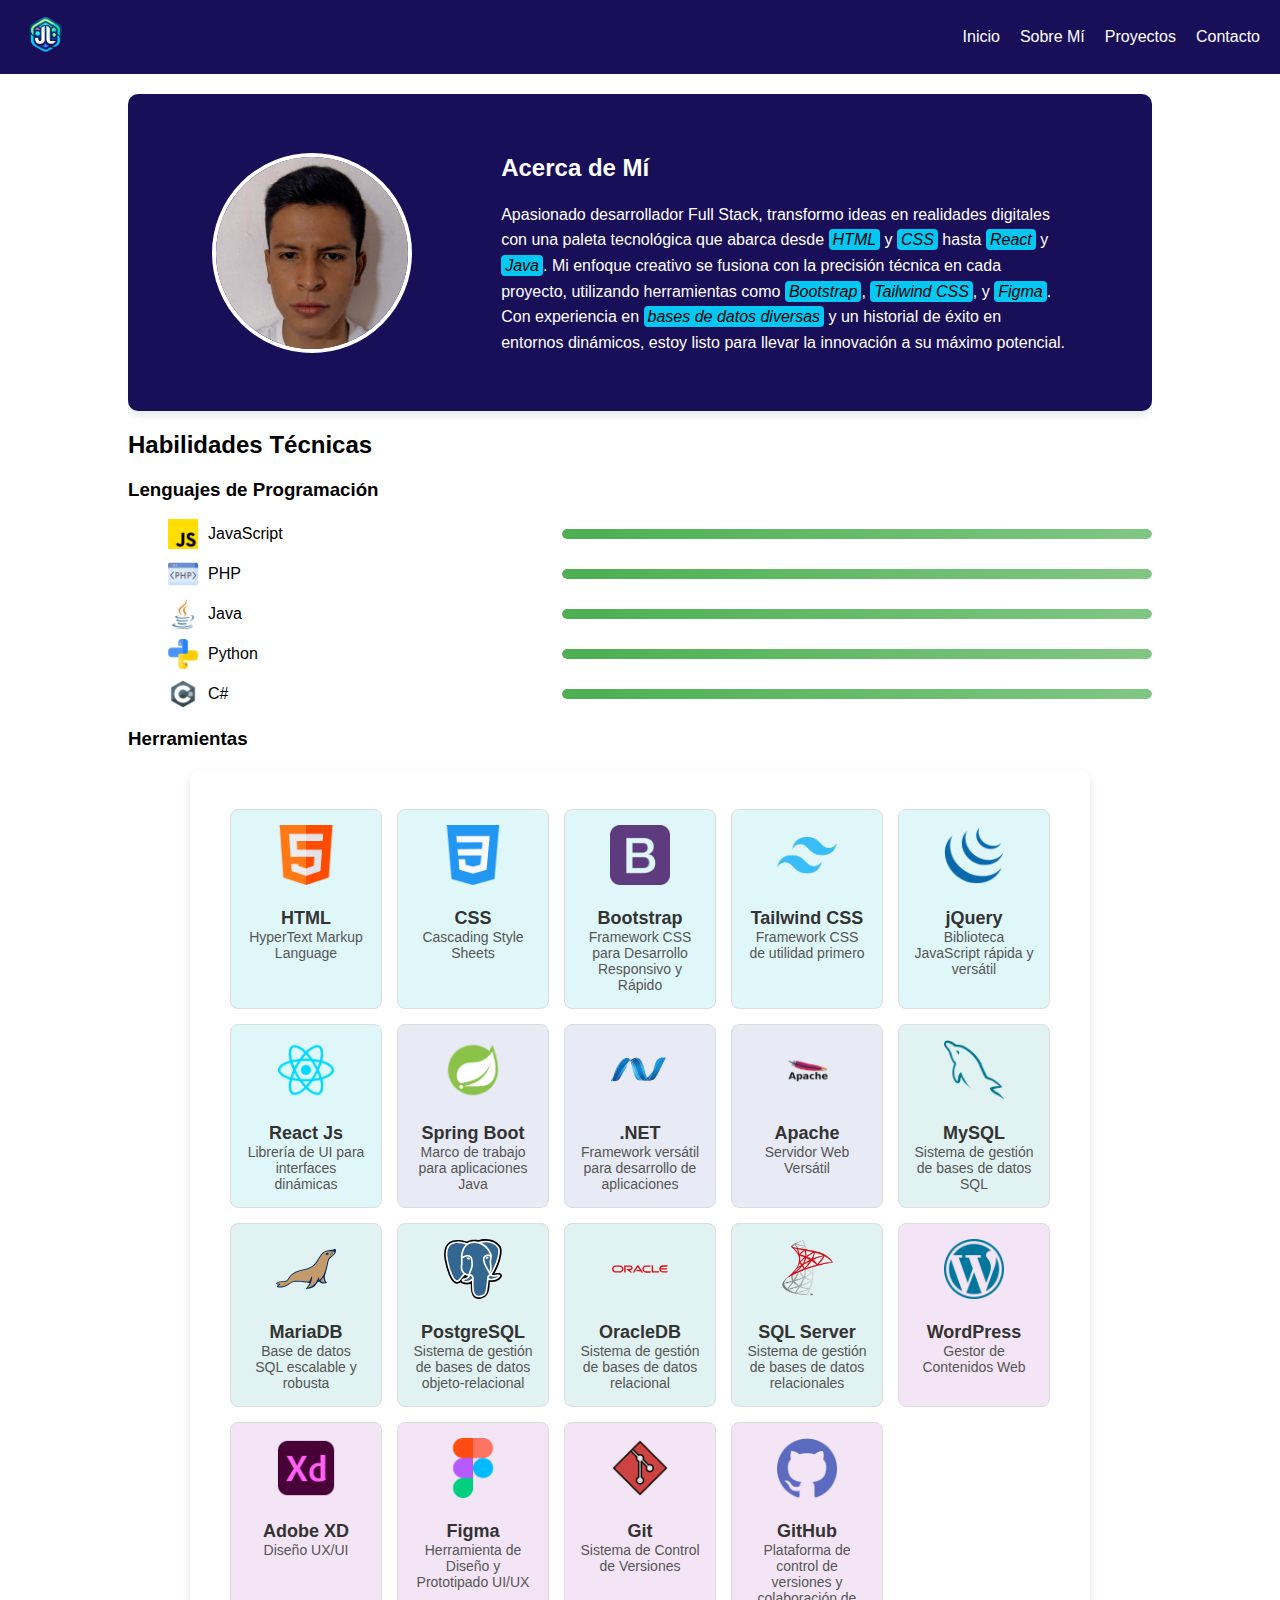
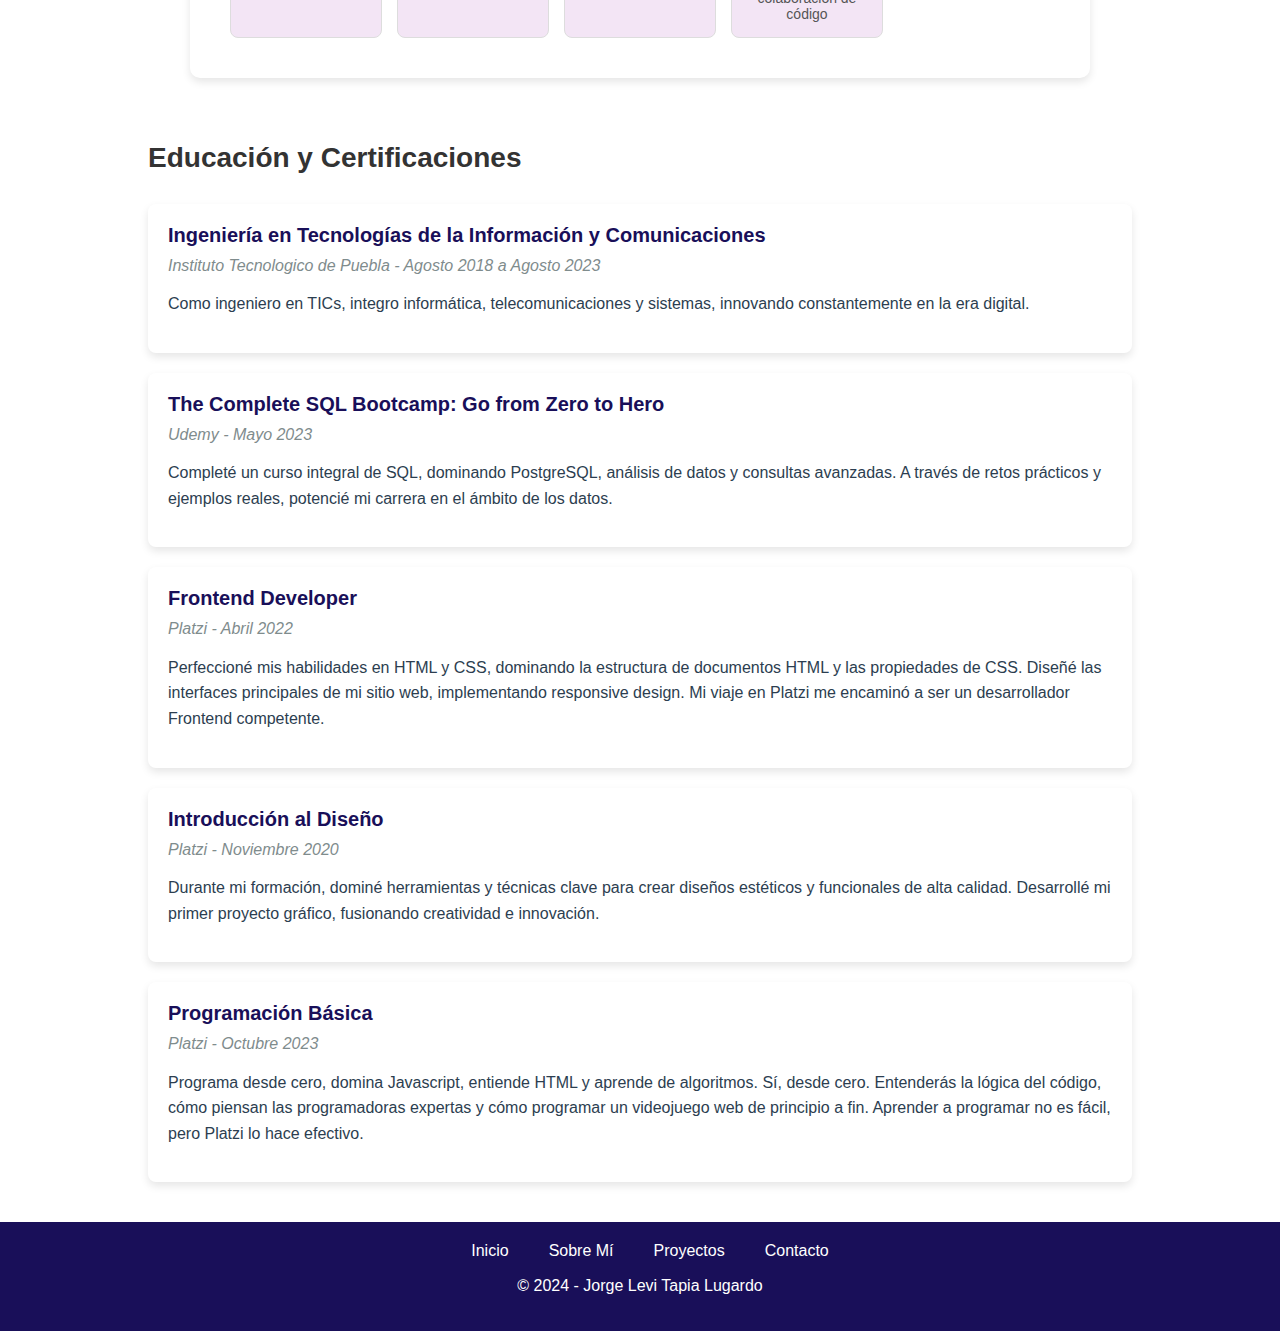
<file: aboutme.html>
<!DOCTYPE html>
<html lang="es">
  <head>
    <meta charset="UTF-8" />
    <meta name="viewport" content="width=device-width, initial-scale=1.0" />
    <title>Sobre Mí - Jorge Levi</title>
    <link rel="icon" href="./images/logo.ico" type="image/x-icon" />
    <link rel="stylesheet" href="./css/normalize.css" />
    <link rel="stylesheet" href="./css/generales.css" />
    <link rel="stylesheet" href="./css/aboutme.css" />
  </head>
  <body>
    <!-- Cabecera -->
    <header>
      <!-- Sección del Logo -->
      <div class="logo">
        <img
          src="./images/logo.png"
          alt="Logo de Jorge Levi - Desarrollador Web"
        />
      </div>

      <!-- Menú de Navegación -->
      <nav>
        <ul>
          <li><a href="./index.html">Inicio</a></li>
          <li><a href="./aboutme.html">Sobre Mí</a></li>
          <li><a href="./projects.html">Proyectos</a></li>
          <li><a href="./contact.html">Contacto</a></li>
        </ul>
      </nav>

      <!-- Botón para menú desplegable en móviles -->
      <button id="menu-toggle">Menú</button>
    </header>

    <div class="container">
      <section class="main-info flex-container">
        <img
          src="./images/foto-perfil.jpeg"
          alt="Foto de Jorge Levi"
          class="profile-pic"
        />
        <div class="text-content">
          <h2>Acerca de Mí</h2>
          <p>
            <span class="highlight">Apasionado desarrollador Full Stack</span>,
            transformo ideas en realidades digitales con una paleta tecnológica
            que abarca desde <span class="tech">HTML</span> y
            <span class="tech">CSS</span> hasta
            <span class="tech">React</span> y <span class="tech">Java</span>. Mi
            <span class="focus">enfoque creativo</span> se fusiona con la
            precisión técnica en cada proyecto, utilizando herramientas como
            <span class="tools">Bootstrap</span>,
            <span class="tools">Tailwind CSS</span>, y
            <span class="tools">Figma</span>. Con experiencia en
            <span class="database">bases de datos diversas</span> y un historial
            de éxito en entornos dinámicos, estoy listo para llevar la
            innovación a su máximo potencial.
          </p>
        </div>
      </section>

      <section class="skills">
        <h2>Habilidades Técnicas</h2>
        <div class="skill-category">
          <h3>Lenguajes de Programación</h3>
          <ul>
            <li class="skill">
              <img
                src="./images/jsicon.png"
                alt="JavaScript"
                class="skill-icon"
              />
              <span>JavaScript</span>
              <div class="skill-level">
                <div class="skill-bar skill-bar-90"></div>
              </div>
              <span class="tooltip"
                >Experiencia en desarrollo web con JavaScript</span
              >
            </li>
            <li class="skill">
              <img src="./images/phpicon.png" alt="PHP" class="skill-icon" />
              <span>PHP</span>
              <div class="skill-level">
                <div class="skill-bar skill-bar-90"></div>
              </div>
              <span class="tooltip">Experiencia en desarrollo web con PHP</span>
            </li>
            <li class="skill">
              <img src="./images/javaicon.png" alt="Java" class="skill-icon" />
              <span>Java</span>
              <div class="skill-level">
                <div class="skill-bar skill-bar-80"></div>
              </div>
              <span class="tooltip"
                >Experiencia en desarrollo web con Java</span
              >
            </li>
            <li class="skill">
              <img
                src="./images/pythonicon.png"
                alt="Python"
                class="skill-icon"
              />
              <span>Python</span>
              <div class="skill-level">
                <div class="skill-bar skill-bar-60"></div>
              </div>
              <span class="tooltip"
                >Experiencia en desarrollo web con Python</span
              >
            </li>
            <li class="skill">
              <img src="./images/csharpicon.png" alt="C#" class="skill-icon" />
              <span>C#</span>
              <div class="skill-level">
                <div class="skill-bar skill-bar-60"></div>
              </div>
              <span class="tooltip">Experiencia en desarrollo web con C#</span>
            </li>
            <!-- Repetir para más habilidades -->
          </ul>
        </div>
        <!-- Repetir para más categorías -->

        <h3>Herramientas</h3>
        <section class="skills-table">
          <div class="grid">
            <!-- HTML -->
            <div class="cell frontend">
              <img
                src="./images/htmlicon.png"
                alt="HTML Logo"
                class="skill-logo"
              />
              <!-- <a href="https://www.flaticon.com/free-icons/html" title="html icons">Html icons created by Freepik - Flaticon</a> -->
              <div class="title">HTML</div>
              <div class="description">HyperText Markup Language</div>
            </div>
            <!-- CSS -->
            <div class="cell frontend">
              <img
                src="./images/CSSICON.png"
                alt="CSS Logo"
                class="skill-logo"
              />
              <div class="title">CSS</div>
              <div class="description">Cascading Style Sheets</div>
            </div>
            <!-- Bootstrap -->
            <div class="cell frontend">
              <!-- <a href="https://www.flaticon.com/free-icons/bootstrap" title="bootstrap icons">Bootstrap icons created by Freepik - Flaticon</a> -->
              <img
                src="./images/bootstrapicon.png"
                alt="Bootstrap Logo"
                class="skill-logo"
              />
              <div class="title">Bootstrap</div>
              <div class="description">
                Framework CSS para Desarrollo Responsivo y Rápido
              </div>
            </div>
            <!-- Tailwind CSS -->
            <div class="cell frontend">
              <!-- <a href="https://www.flaticon.com/free-icons/bootstrap" title="bootstrap icons">Bootstrap icons created by Freepik - Flaticon</a> -->
              <img
                src="./images/tailwindlogo.png"
                alt="Tailwind CSS Logo"
                class="skill-logo"
              />
              <div class="title">Tailwind CSS</div>
              <div class="description">Framework CSS de utilidad primero</div>
            </div>
            <!-- jQuery -->
            <div class="cell frontend">
              <!-- <a href="https://iconscout.com/icons/jquery" class="text-underline font-size-sm" target="_blank">Jquery</a> by <a href="https://iconscout.com/contributors/icon-mafia" class="text-underline font-size-sm">Icon Mafia</a> on <a href="https://iconscout.com" class="text-underline font-size-sm">IconScout</a> -->
              <img
                src="./images/jqueryicon.png"
                alt="jQuery Logo"
                class="skill-logo"
              />
              <div class="title">jQuery</div>
              <div class="description">
                Biblioteca JavaScript rápida y versátil
              </div>
            </div>
            <!-- React -->
            <div class="cell frontend">
              <img
                src="./images/reactlogo.png"
                alt="React Logo"
                class="skill-logo"
              />
              <div class="title">React Js</div>
              <div class="description">
                Librería de UI para interfaces dinámicas
              </div>
            </div>
            <!-- Spring Boot -->
            <div class="cell backend">
              <img
                src="./images/springbootlogo.png"
                alt="Spring Boot Logo"
                class="skill-logo"
              />
              <div class="title">Spring Boot</div>
              <div class="description">
                Marco de trabajo para aplicaciones Java
              </div>
            </div>
            <!-- .NET -->
            <div class="cell backend">
              <img
                src="./images/dotnet-icon.svg"
                alt=".NET Logo"
                class="skill-logo"
              />
              <div class="title">.NET</div>
              <div class="description">
                Framework versátil para desarrollo de aplicaciones
              </div>
            </div>
            <!-- Apache -->
            <div class="cell backend">
              <img
                src="./images/Apache_logo_PNG7.png"
                alt="Apache Logo"
                class="skill-logo"
              />
              <div class="title">Apache</div>
              <div class="description">Servidor Web Versátil</div>
            </div>
            <!-- MySQL -->
            <div class="cell bases-datos">
              <!-- <a href="https://www.flaticon.com/free-icons/mysql" title="mysql icons">Mysql icons created by Freepik - Flaticon</a> -->
              <img
                src="./images/mysqlicon.png"
                alt="MySQL"
                class="skill-logo"
              />
              <div class="title">MySQL</div>
              <div class="description">
                Sistema de gestión de bases de datos SQL
              </div>
            </div>
            <!-- MariaDB -->
            <div class="cell bases-datos">
              <img
                src="./images/mariadb.svg"
                alt="MariaDB"
                class="skill-logo"
              />
              <div class="title">MariaDB</div>
              <div class="description">
                Base de datos SQL escalable y robusta
              </div>
            </div>
            <!-- PostgreSQL -->
            <div class="cell bases-datos">
              <!-- <a href="https://iconscout.com/icons/postgresql" class="text-underline font-size-sm" target="_blank">Postgresql</a> by <a href="https://iconscout.com/contributors/icon-mafia" class="text-underline font-size-sm">Icon Mafia</a> on <a href="https://iconscout.com" class="text-underline font-size-sm">IconScout</a> -->
              <img
                src="./images/postgresql.svg"
                alt="PostgrSQL"
                class="skill-logo"
              />
              <div class="title">PostgreSQL</div>
              <div class="description">
                Sistema de gestión de bases de datos objeto-relacional
              </div>
            </div>
            <!-- OracleDB -->
            <div class="cell bases-datos">
              <img
                src="./images/oracle_logo_icon_168919.svg"
                alt="OracleDB"
                class="skill-logo"
              />
              <div class="title">OracleDB</div>
              <div class="description">
                Sistema de gestión de bases de datos relacional
              </div>
            </div>
            <!-- SQL Server -->
            <div class="cell bases-datos">
              <img
                src="./images/sql-server-icon-png-11377.png"
                alt="SQL Server"
                class="skill-logo"
              />
              <div class="title">SQL Server</div>
              <div class="description">
                Sistema de gestión de bases de datos relacionales
              </div>
            </div>
            <!-- WordPress -->
            <div class="cell otras-herramientas">
              <!-- <a href="https://www.flaticon.com/free-icons/wordpress" title="wordpress icons">Wordpress icons created by Freepik - Flaticon</a> -->
              <img
                src="./images/wordpress.png"
                alt="WordPress"
                class="skill-logo"
              />
              <div class="title">WordPress</div>
              <div class="description">Gestor de Contenidos Web</div>
            </div>
            <!-- Adobe XD -->
            <div class="cell otras-herramientas">
              <!-- <a href="https://www.flaticon.com/free-icons/xd" title="xd icons">Xd icons created by Maniprasanth - Flaticon</a> -->
              <img src="./images/xd.png" alt="Adobe XD" class="skill-logo" />
              <div class="title">Adobe XD</div>
              <div class="description">Diseño UX/UI</div>
            </div>
            <!-- Figma -->
            <div class="cell otras-herramientas">
              <!-- <a href="https://www.flaticon.com/free-icons/figma" title="figma icons">Figma icons created by Freepik - Flaticon</a> -->
              <img src="./images/figma.png" alt="Figma" class="skill-logo" />
              <div class="title">Figma</div>
              <div class="description">
                Herramienta de Diseño y Prototipado UI/UX
              </div>
            </div>
            <!-- Git -->
            <div class="cell otras-herramientas">
              <!-- <a href="https://www.flaticon.com/free-icons/commit-git" title="commit git icons">Commit git icons created by Afian Rochmah Afif - Flaticon</a> -->
              <img src="./images/git.png" alt="Git" class="skill-logo" />
              <div class="title">Git</div>
              <div class="description">Sistema de Control de Versiones</div>
            </div>
            <!-- GitHub -->
            <div class="cell otras-herramientas">
              <!-- <a href="https://www.flaticon.com/free-icons/github" title="github icons">Github icons created by Pixel perfect - Flaticon</a> -->
              <img src="./images/github.png" alt="GitHub" class="skill-logo" />
              <div class="title">GitHub</div>
              <div class="description">
                Plataforma de control de versiones y colaboración de código
              </div>
            </div>
            <!-- Más celdas siguiendo el mismo patrón -->
          </div>
        </section>
      </section>

      <section class="education">
        <h2>Educación y Certificaciones</h2>
        <ul class="education-list">
          <li class="education-item">
            <div class="education-content">
              <h3>
                Ingeniería en Tecnologías de la Información y Comunicaciones
              </h3>
              <span class="education-date"
                >Instituto Tecnologico de Puebla - Agosto 2018 a Agosto
                2023</span
              >
              <p class="education-description">
                Como ingeniero en TICs, integro informática, telecomunicaciones
                y sistemas, innovando constantemente en la era digital.
              </p>
            </div>
          </li>
          <li class="education-item">
            <div class="education-content">
              <h3>The Complete SQL Bootcamp: Go from Zero to Hero</h3>
              <span class="education-date">Udemy - Mayo 2023</span>
              <p class="education-description">
                Completé un curso integral de SQL, dominando PostgreSQL,
                análisis de datos y consultas avanzadas. A través de retos
                prácticos y ejemplos reales, potencié mi carrera en el ámbito de
                los datos.
              </p>
            </div>
          </li>
          <li class="education-item">
            <div class="education-content">
              <h3>Frontend Developer</h3>
              <span class="education-date">Platzi - Abril 2022</span>
              <p class="education-description">
                Perfeccioné mis habilidades en HTML y CSS, dominando la
                estructura de documentos HTML y las propiedades de CSS. Diseñé
                las interfaces principales de mi sitio web, implementando
                responsive design. Mi viaje en Platzi me encaminó a ser un
                desarrollador Frontend competente.
              </p>
            </div>
          </li>
          <li class="education-item">
            <div class="education-content">
              <h3>Introducción al Diseño</h3>
              <span class="education-date">Platzi - Noviembre 2020</span>
              <p class="education-description">
                Durante mi formación, dominé herramientas y técnicas clave para
                crear diseños estéticos y funcionales de alta calidad.
                Desarrollé mi primer proyecto gráfico, fusionando creatividad e
                innovación.
              </p>
            </div>
          </li>
          <li class="education-item">
            <div class="education-content">
              <h3>Programación Básica</h3>
              <span class="education-date">Platzi - Octubre 2023</span>
              <p class="education-description">
                Programa desde cero, domina Javascript, entiende HTML y aprende
                de algoritmos. Sí, desde cero. Entenderás la lógica del código,
                cómo piensan las programadoras expertas y cómo programar un
                videojuego web de principio a fin. Aprender a programar no es
                fácil, pero Platzi lo hace efectivo.
              </p>
            </div>
          </li>
          <!-- Repite para cada certificación o título -->
        </ul>
      </section>
    </div>

    <!-- Pie de página -->
    <footer>
      <nav>
        <!-- Menú de navegación secundario (puedes poner enlaces diferentes aquí) -->
        <ul>
          <li><a href="./index.html">Inicio</a></li>
          <li><a href="./aboutme.html">Sobre Mí</a></li>
          <li><a href="./projects.html">Proyectos</a></li>
          <li><a href="./contact.html">Contacto</a></li>
          <!-- Puedes agregar más elementos a la lista si lo necesitas -->
        </ul>
      </nav>
      <p>&copy; 2024 - Jorge Levi Tapia Lugardo</p>
    </footer>
    <script src="./js/header.js"></script>
  </body>
</html>
</file>
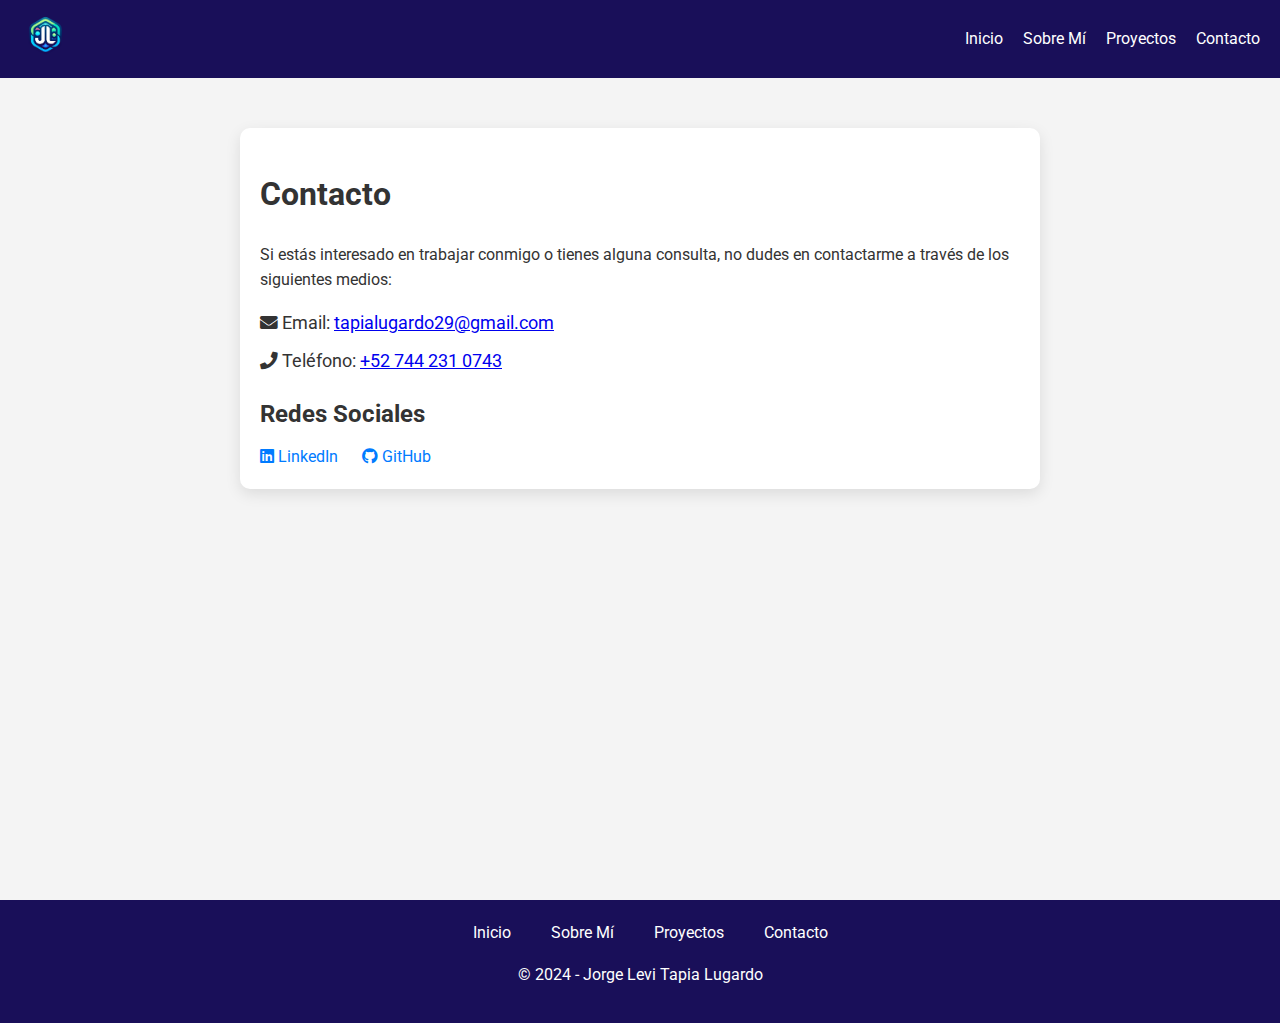
<file: contact.html>
<!DOCTYPE html>
<html lang="es">
  <head>
    <meta charset="UTF-8" />
    <meta name="viewport" content="width=device-width, initial-scale=1.0" />
    <title>Contacto</title>
    <link rel="stylesheet" href="./css/normalize.css" />
    <link rel="stylesheet" href="./css/generales.css" />
    <link rel="stylesheet" href="./css/contact.css" />
    <link
      href="https://fonts.googleapis.com/css2?family=Roboto:wght@400;700&display=swap"
      rel="stylesheet"
    />
    <link
      rel="stylesheet"
      href="https://cdnjs.cloudflare.com/ajax/libs/font-awesome/5.15.1/css/all.min.css"
    />
  </head>
  <body>
    <div class="content-wrapper">
      <!-- Cabecera -->
      <header>
        <!-- Sección del Logo -->
        <div class="logo">
          <img
            src="./images/logo.png"
            alt="Logo de Jorge Levi - Desarrollador Web"
          />
        </div>

        <!-- Menú de Navegación -->
        <nav>
          <ul>
            <li><a href="./index.html">Inicio</a></li>
            <li><a href="./aboutme.html">Sobre Mí</a></li>
            <li><a href="./projects.html">Proyectos</a></li>
            <li><a href="./contact.html">Contacto</a></li>
          </ul>
        </nav>

        <!-- Botón para menú desplegable en móviles -->
        <button id="menu-toggle">Menú</button>
      </header>
      <section class="contact-container">
        <h1>Contacto</h1>
        <p>
          Si estás interesado en trabajar conmigo o tienes alguna consulta, no
          dudes en contactarme a través de los siguientes medios:
        </p>

        <div class="contact-info">
          <p>
            <i class="fas fa-envelope"></i> Email:
            <a href="mailto:tapialugardo29@gmail.com"
              >tapialugardo29@gmail.com</a
            >
          </p>
          <p>
            <i class="fas fa-phone"></i> Teléfono:
            <a href="tel:+527442310743">+52 744 231 0743</a>
          </p>
        </div>

        <section class="social-media">
          <h2>Redes Sociales</h2>
          <a href="https://www.linkedin.com/in/jorge-levi/" target="_blank"
            ><i class="fab fa-linkedin"></i> LinkedIn</a
          >
          <a href="https://github.com/Jorge-Levi" target="_blank"
            ><i class="fab fa-github"></i> GitHub</a
          >
          <!-- Otros enlaces a redes sociales si es necesario -->
        </section>
      </section>
    </div>
    <footer>
      <nav>
        <!-- Menú de navegación secundario (puedes poner enlaces diferentes aquí) -->
        <ul>
          <li><a href="#home">Inicio</a></li>
          <li><a href="./aboutme.html">Sobre Mí</a></li>
          <li><a href="./projects.html">Proyectos</a></li>
          <li><a href="./contact.html">Contacto</a></li>
          <!-- Puedes agregar más elementos a la lista si lo necesitas -->
        </ul>
      </nav>
      <p>&copy; 2024 - Jorge Levi Tapia Lugardo</p>
    </footer>
    <script src="./js/header.js"></script>
  </body>
</html>
</file>
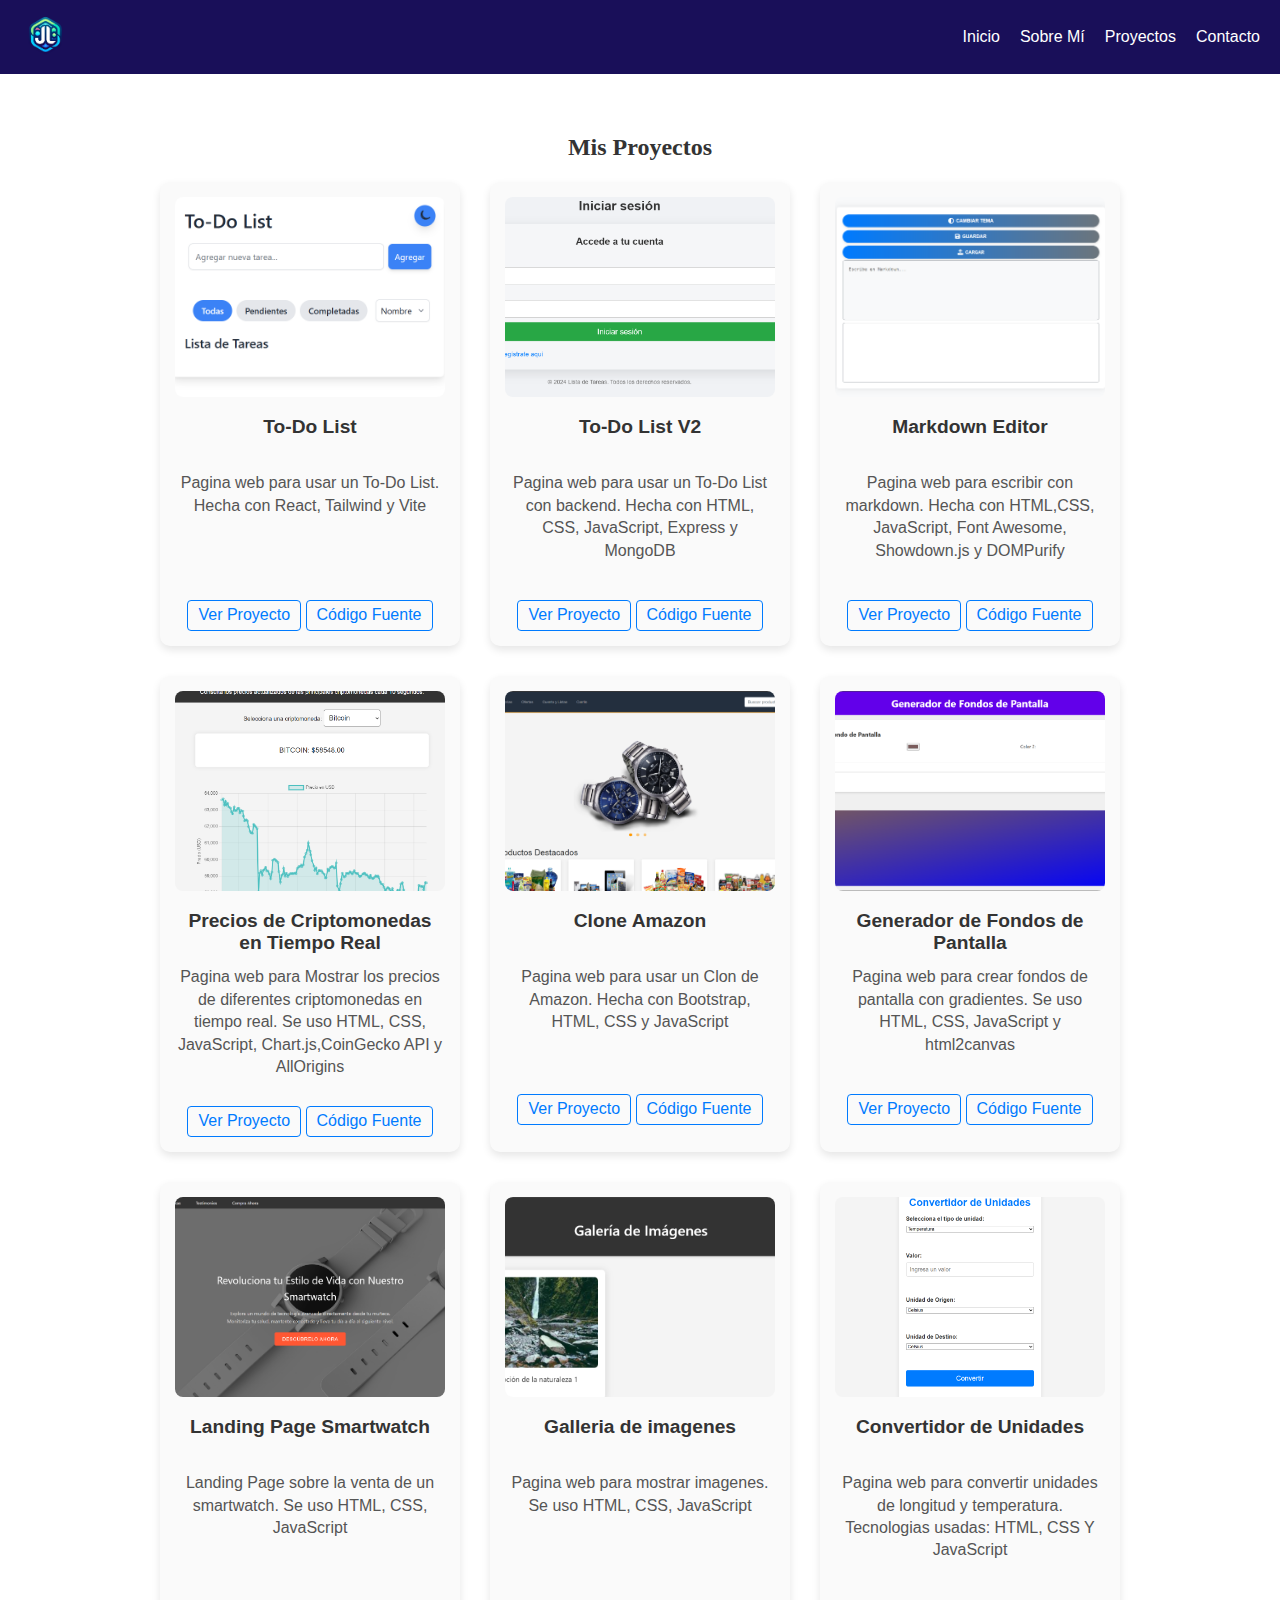
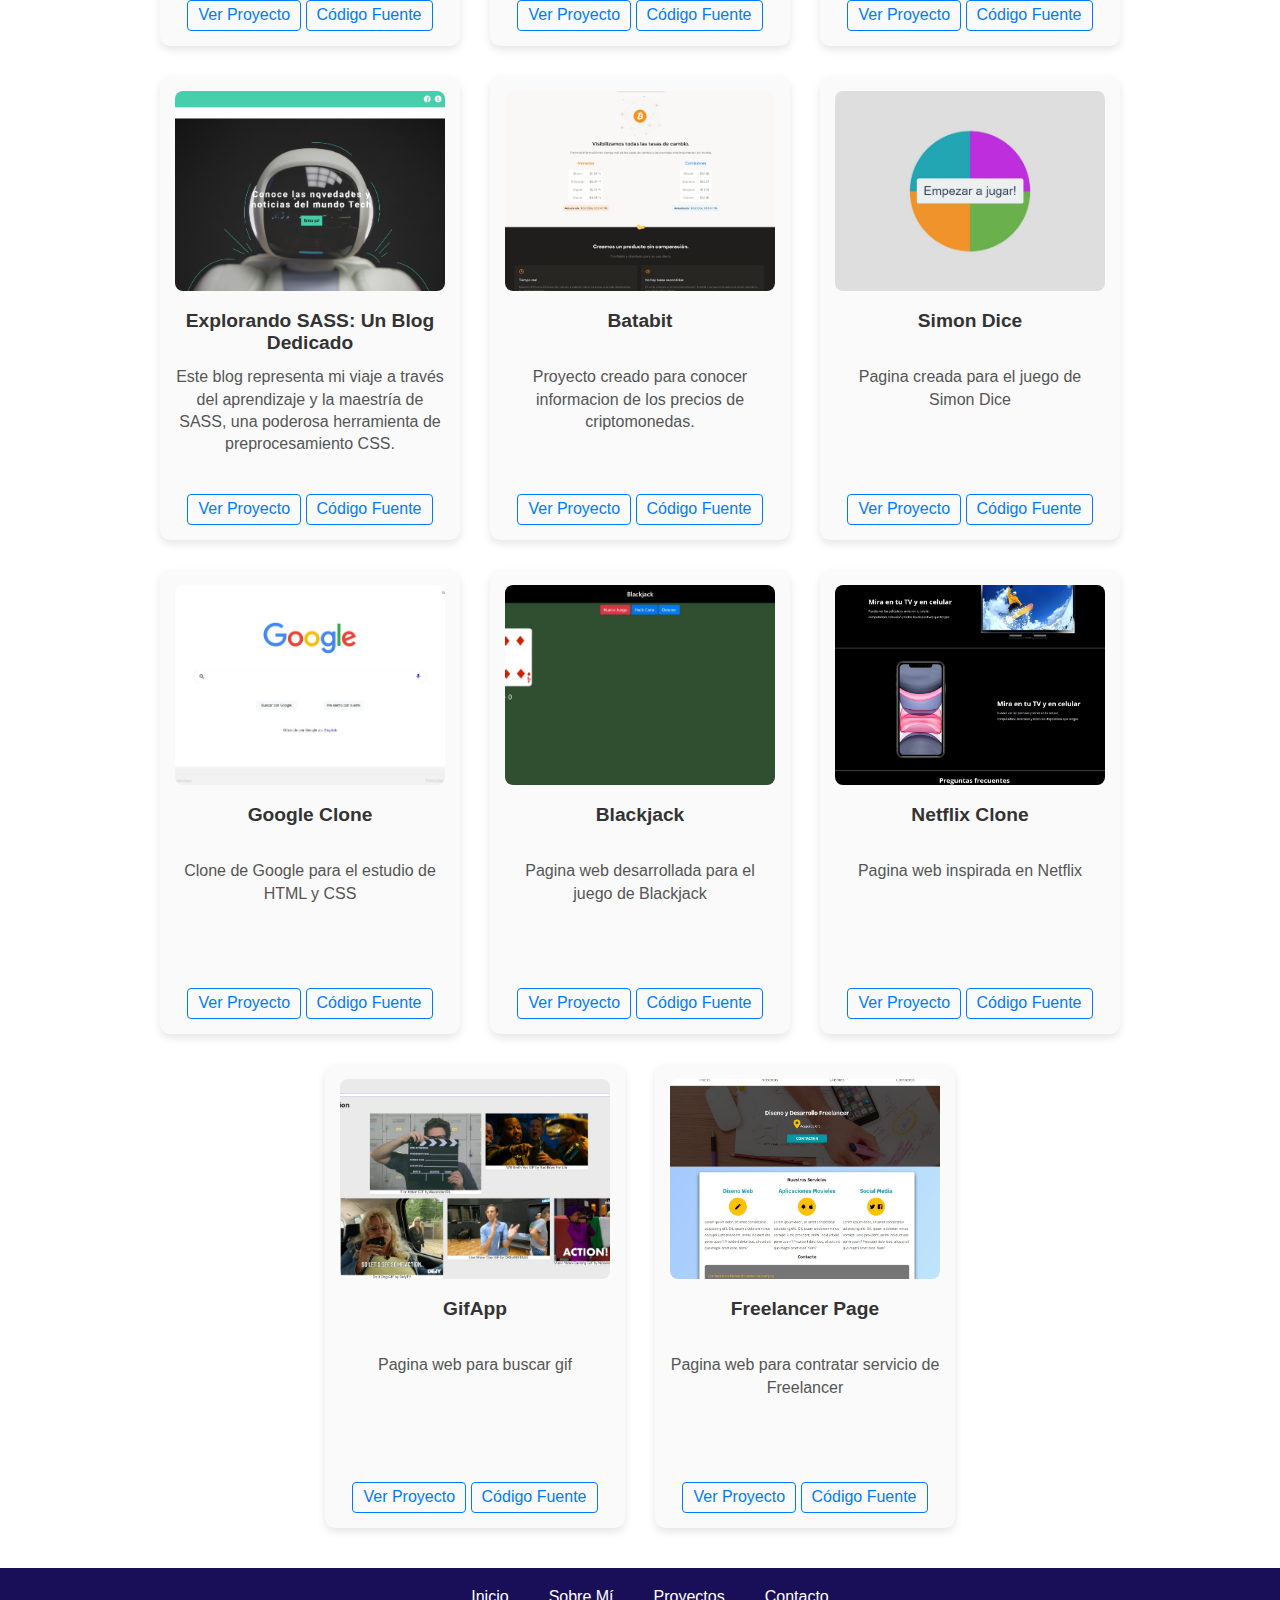
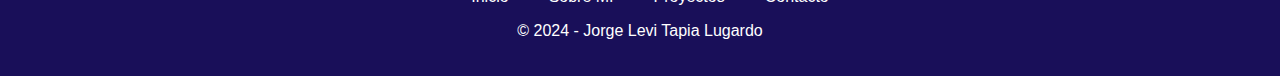
<file: projects.html>
<!DOCTYPE html>
<html lang="es">
  <head>
    <meta charset="UTF-8" />
    <meta name="viewport" content="width=device-width, initial-scale=1.0" />
    <link rel="icon" href="./images/logo.ico" type="image/x-icon" />
    <title>Contacto</title>
    <link rel="stylesheet" href="./css/normalize.css" />
    <link rel="stylesheet" href="./css/generales.css" />
    <link rel="stylesheet" href="./css/projects.css" />
  </head>
  <body>
    <!-- Cabecera -->
    <header>
      <!-- Sección del Logo -->
      <div class="logo">
        <img
          src="./images/logo.png"
          alt="Logo de Jorge Levi - Desarrollador Web"
        />
      </div>

      <!-- Menú de Navegación -->
      <nav>
        <ul>
          <li><a href="./index.html">Inicio</a></li>
          <li><a href="./aboutme.html">Sobre Mí</a></li>
          <li><a href="./projects.html">Proyectos</a></li>
          <li><a href="./contact.html">Contacto</a></li>
        </ul>
      </nav>

      <!-- Botón para menú desplegable en móviles -->
      <button id="menu-toggle">Menú</button>
    </header>

    <main>
        <!-- Sección de Proyectos -->
        <section id="projects">
          <h2>Mis Proyectos</h2>
          <div class="projects-container">
            <!-- Proyecto 1 -->
            <article class="project-card">
              <img src="./images/to_do_list_img_pae.png" alt="Pagina web de un To-Do Lists" />
              <h3>To-Do List</h3>
              <p>Pagina web para usar un To-Do List. Hecha con React, Tailwind y Vite</p>
              <a href="https://todo-list-levi.netlify.app/" target="_blank" class="project-link">Ver Proyecto</a>
              <a href="https://github.com/Jorge-Levi/To-Do-List-Web-App" target="_blank" class="project-link">Código Fuente</a>
            </article>

            <article class="project-card">
              <img src="./images/todo_list_backend.png" alt="Pagina web de un To-Do Lists con Backend" />
              <h3>To-Do List V2</h3>
              <p>Pagina web para usar un To-Do List con backend. Hecha con HTML, CSS, JavaScript, Express y MongoDB</p>
              <a href="https://to-do-list-app-bvdh.onrender.com/login" target="_blank" class="project-link">Ver Proyecto</a>
              <a href="https://github.com/Jorge-Levi/to-do-list-app/tree/main" target="_blank" class="project-link">Código Fuente</a>
            </article>

            <article class="project-card">
              <img src="./images/editor-markdown.png" alt="Pagina web de un editor de markdown" />
              <h3>Markdown Editor</h3>
              <p>Pagina web para escribir con markdown. Hecha con HTML,CSS, JavaScript, Font Awesome, Showdown.js y DOMPurify</p>
              <a href="https://markdowneditorlevi.netlify.app/" target="_blank" class="project-link">Ver Proyecto</a>
              <a href="https://github.com/Jorge-Levi/markdown-editor" target="_blank" class="project-link">Código Fuente</a>
            </article>

            <article class="project-card">
              <img src="./images/criptomenedas.png" alt="Pagina web para mostrar estadisticas de criptomonedas" />
              <h3>Precios de Criptomonedas en Tiempo Real</h3>
              <p>Pagina web para Mostrar los precios de diferentes criptomonedas en tiempo real. Se uso HTML, CSS, JavaScript, Chart.js,CoinGecko API y AllOrigins</p>
              <a href="https://criptomonedascurrency.netlify.app/" target="_blank" class="project-link">Ver Proyecto</a>
              <a href="https://github.com/Jorge-Levi/criptomonedas" target="_blank" class="project-link">Código Fuente</a>
            </article>

            <article class="project-card">
              <img src="./images/cloneAmazon.png" alt="Pagina web de un Clone Amazon" />
              <h3>Clone Amazon</h3>
              <p>Pagina web para usar un Clon de Amazon. Hecha con Bootstrap, HTML, CSS y JavaScript</p>
              <a href="https://amazonlandingclone.netlify.app/" target="_blank" class="project-link">Ver Proyecto</a>
              <a href="https://github.com/Jorge-Levi/AmazonLandingClone" target="_blank" class="project-link">Código Fuente</a>
            </article>

            <article class="project-card">
              <img src="./images/generadordefondos.png" alt="Pagina web para generar fondos de pantalla" />
              <h3>Generador de Fondos de Pantalla</h3>
              <p>Pagina web para crear fondos de pantalla con gradientes. Se uso HTML, CSS, JavaScript y html2canvas</p>
              <a href="https://generadorfondos.netlify.app/" target="_blank" class="project-link">Ver Proyecto</a>
              <a href="https://github.com/Jorge-Levi/generador-de-fondos" target="_blank" class="project-link">Código Fuente</a>
            </article>
            
            <article class="project-card">
              <img src="./images/smartwatchlanding.png" alt="Pagina web para vender smartwatch" />
              <h3>Landing Page Smartwatch</h3>
              <p>Landing Page sobre la venta de un smartwatch. Se uso HTML, CSS, JavaScript</p>
              <a href="https://smartwatchlanding.netlify.app/" target="_blank" class="project-link">Ver Proyecto</a>
              <a href="https://github.com/Jorge-Levi/landing_page_cta" target="_blank" class="project-link">Código Fuente</a>
            </article>

            <article class="project-card">
              <img src="./images/galeriadeimagenes.png" alt="Pagina web para mostrar imagenes" />
              <h3>Galleria de imagenes</h3>
              <p>Pagina web para mostrar imagenes. Se uso HTML, CSS, JavaScript</p>
              <a href="https://imagegallerylevi.netlify.app/" target="_blank" class="project-link">Ver Proyecto</a>
              <a href="https://github.com/Jorge-Levi/image-gallery" target="_blank" class="project-link">Código Fuente</a>
            </article>

            <article class="project-card">
              <img src="./images/convertidordeunidades.png" alt="Pagina web para convertir unidades de longitud y temperatura" />
              <h3>Convertidor de Unidades</h3>
              <p>Pagina web para convertir unidades de longitud y temperatura. Tecnologias usadas: HTML, CSS Y JavaScript</p>
              <a href="https://convertidordeunidades.netlify.app/" target="_blank" class="project-link">Ver Proyecto</a>
              <a href="https://github.com/Jorge-Levi/Convertidor-de-Unidades" target="_blank" class="project-link">Código Fuente</a>
            </article>
            <article class="project-card">
              <img src="./images/blogcapture.jpeg" alt="Blog creado para para el estudio de la herramienta SASS" />
              <h3>Explorando SASS: Un Blog Dedicado</h3>
              <p>Este blog representa mi viaje a través del aprendizaje y la maestría de SASS, una poderosa herramienta de preprocesamiento CSS.</p>
              <a href="https://celebrated-souffle-420cea.netlify.app/" target="_blank" class="project-link">Ver Proyecto</a>
              <a href="https://github.com/Jorge-Levi/blog" target="_blank" class="project-link">Código Fuente</a>
            </article>

            <!-- Proyecto 2 -->
            <article class="project-card">
              <img src="./images/batabitcapture.jpeg" alt="Proyecto creado para conocer informacion de los precios de criptomonedas." />
              <h3>Batabit</h3>
              <p>Proyecto creado para conocer informacion de los precios de criptomonedas.</p>
              <a href="https://comfy-syrniki-d8ed97.netlify.app/" target="_blank" class="project-link">Ver Proyecto</a>
              <a href="https://github.com/Jorge-Levi/Batabit" target="_blank" class="project-link">Código Fuente</a>
            </article>
            <!-- Proyecto 3 -->
            <article class="project-card">
              <img src="./images/simondicecapture.jpeg" alt="Pagina creada para el juego de Simon Dice" />
              <h3>Simon Dice</h3>
              <p>Pagina creada para el juego de Simon Dice</p>
              <a href="https://glittery-chaja-3a95db.netlify.app/" target="_blank" class="project-link">Ver Proyecto</a>
              <a href="https://github.com/Jorge-Levi/Simon-Dice" target="_blank" class="project-link">Código Fuente</a>
            </article>
            <!-- Proyecto 4 -->
            <article class="project-card">
              <img src="./images/clonegooglecapture.jpeg" alt="Clone de Google para el estudio de HTML y CSS" />
              <h3>Google Clone</h3>
              <p>Clone de Google para el estudio de HTML y CSS</p>
              <a href="https://resonant-tulumba-078bb9.netlify.app/" target="_blank" class="project-link">Ver Proyecto</a>
              <a href="https://github.com/Jorge-Levi/google_clone" target="_blank" class="project-link">Código Fuente</a>
            </article>
            <!-- Proyecto 5 -->
            <article class="project-card">
              <img src="./images/blackjackcapture.jpeg" alt="Pagina web desarrollada para el juego de Blackjack" />
              <h3>Blackjack</h3>
              <p>Pagina web desarrollada para el juego de Blackjack</p>
              <a href="https://celebrated-souffle-420cea.netlify.app/" target="_blank" class="project-link">Ver Proyecto</a>
              <a href="https://jorge-levi.github.io/Blackjack/" target="_blank" class="project-link">Código Fuente</a>
            </article>
            <!-- Proyecto 6 -->
            <article class="project-card">
              <img src="./images/netflixclonecapture.jpeg" alt="Pagina web inspirada en Netflix" />
              <h3>Netflix Clone</h3>
              <p>Pagina web inspirada en Netflix</p>
              <a href="https://superb-medovik-5d95eb.netlify.app/" target="_blank" class="project-link">Ver Proyecto</a>
              <a href="https://github.com/Jorge-Levi/copy-Netflix" target="_blank" class="project-link">Código Fuente</a>
            </article>
            <!-- Proyecto 7 -->
            <article class="project-card">
              <img src="./images/gifapp.jpeg" alt="Pagina web para buscar gif" />
              <h3>GifApp</h3>
              <p>Pagina web para buscar gif</p>
              <a href="https://gifappjetu.netlify.app/" target="_blank" class="project-link">Ver Proyecto</a>
              <a href="https://github.com/Jorge-Levi" target="_blank" class="project-link">Código Fuente</a>
            </article>
            <!-- Proyecto 8 -->
            <article class="project-card">
              <img src="./images/freelancercapture.jpeg" alt="Pagina web para contratar servicio de Freelancer" />
              <h3>Freelancer Page</h3>
              <p>Pagina web para contratar servicio de Freelancer</p>
              <a href="https://nervous-saha-bf8a48.netlify.app/" target="_blank" class="project-link">Ver Proyecto</a>
              <a href="https://github.com/Jorge-Levi" target="_blank" class="project-link">Código Fuente</a>
            </article>
            <!-- Repetir para otros proyectos -->
          </div>
        </section>
      </main>
      

    <footer>
      <nav>
        <!-- Menú de navegación secundario (puedes poner enlaces diferentes aquí) -->
        <ul>
          <li><a href="#home">Inicio</a></li>
          <li><a href="./aboutme.html">Sobre Mí</a></li>
          <li><a href="./projects.html">Proyectos</a></li>
          <li><a href="./contact.html">Contacto</a></li>
          <!-- Puedes agregar más elementos a la lista si lo necesitas -->
        </ul>
      </nav>
      <p>&copy; 2024 - Jorge Levi Tapia Lugardo</p>
    </footer>
    <script src="./js/header.js"></script>
  </body>
</html>
</file>
<file: css/generales.css>
/* Variables para colores y fuentes */
:root {
  --primary-color: #190f59;
  --hover-color: #4caf50;
  --button-bg-color: #05c7f2;
  --button-hover-bg-color: #023e73;
  --font-family: Arial, sans-serif;
  --overlay-color: rgba(0, 0, 0, 0.7);
}

/* Reset y Estilos Base */
html {
  box-sizing: border-box;
  font-size: 62.5%; /* 1rem = 10px */
}

*,
*:before,
*:after {
  box-sizing: inherit;
}

body {
  font-family: var(--font-family);
  font-size: 1.6rem;
  margin: 0;
  padding: 0;
}

/* Estilos del Header */
header {
  background-color: var(--primary-color);
  color: white;
  display: flex;
  justify-content: space-between;
  align-items: center;
  padding: 1rem 2rem;
}

header .logo img {
  height: 5rem;
}

nav ul {
  list-style: none;
  padding: 0;
  margin: 0;
  display: flex;
}

nav ul li {
  margin-left: 2rem;
}

nav ul li a {
  color: white;
  text-decoration: none;
  transition: color 0.3s ease;
}

nav ul li a:hover {
  color: var(--hover-color);
}

#menu-toggle {
  display: none;
  background-color: var(--primary-color);
  color: white;
  border: none;
  padding: 10px 15px;
  cursor: pointer;
}

/* Estilos Responsive para Nav */
@media screen and (max-width: 600px) {
  nav ul {
    display: none;
    flex-direction: column;
    width: 100%;
  }

  nav ul li {
    margin-left: 0;
    width: 100%;
  }

  nav ul li a {
    display: block;
    padding: 10px 15px;
  }

  nav.active ul {
    display: flex;
  }

  #menu-toggle {
    display: inline-block;
  }
}

/* Estilos del Footer */
footer {
  background-color: var(--primary-color);
  color: white;
  text-align: center;
  padding: 2rem 0;
}

footer nav ul {
  list-style: none;
  padding: 0;
  display: flex;
  justify-content: center;
  gap: 2rem;
}

footer nav ul li {
  display: inline;
}

footer nav a {
  color: white;
  text-decoration: none;
}

footer nav a:hover {
  text-decoration: underline;
}

/* Estilos Responsive para Footer */
@media screen and (max-width: 600px) {
  footer nav ul {
    display: block;
  }

  footer nav ul li {
    display: block;
    margin: 10px 0;
  }

  footer nav a {
    font-size: 14px;
  }

  footer p {
    font-size: 14px;
  }
}
</file>
<file: css/aboutme.css>
/* Estilos existentes */
.container {
  width: 80%;
  margin: auto;
  overflow: hidden;
  margin-top: 2rem;
}

.main-info {
  padding: 4rem;
  background: var(--primary-color);
  color: white;
  border-radius: 1rem;
  box-shadow: 0 0.4rem 0.8rem rgba(0, 0, 0, 0.1);
}

.flex-container {
  display: flex;
  align-items: center;
  justify-content: space-around;
}

.profile-pic {
  width: 20rem;
  height: 20rem;
  border-radius: 50%;
  object-fit: cover;
  border: 0.4rem solid white;
}

.text-content {
  max-width: 60%;
}

/* Integración con estilos existentes y variables */
.text-content p {
  font-family: var(--font-family); /* Usando tu fuente definida */
  line-height: 1.6;
  color: white; /* Asumiendo que el texto será sobre un fondo oscuro */
}

.text-content .tech,
.text-content .tools,
.text-content .database {
  font-style: italic;
  background-color: var(--button-bg-color); /* Color primario para el fondo */
  color: black;
  padding: 0.2rem 0.4rem;
  border-radius: 0.4rem;
}

/* Estilos responsivos */
@media (max-width: 768px) {
  .flex-container {
    flex-direction: column;
    align-items: center;
    text-align: center;
  }

  .profile-pic {
    width: 15rem;
    height: 15rem;
    margin-bottom: 2rem; /* Espacio adicional entre imagen y texto */
  }

  .text-content {
    max-width: 100%;
  }

  .text-content p {
    color: #ddd; /* Color más claro para pantallas más pequeñas, si es necesario */
  }

  .main-info {
    padding: 2rem; /* Reducir el padding en pantallas más pequeñas */
  }
}

/*Seccion de Skills*/
.skill {
  display: flex;
  align-items: center;
  margin-bottom: 1rem;
  position: relative;
}

.tooltip {
  display: block;
  visibility: hidden;
  width: auto;
  background-color: black;
  color: white;
  text-align: center;
  border-radius: 0.6rem;
  padding: 0.5rem 0.5rem;
  position: absolute;
  z-index: 1;
  bottom: 125%;
  left: 50%;
  margin-left: -6rem;
  opacity: 0;
  transition: opacity 0.3s;
}

.skill:hover .tooltip {
  visibility: visible;
  opacity: 1;
}

.skill-icon {
  width: 3rem;
  height: 3rem;
  margin-right: 1rem;
}

.skill > span {
  flex-grow: 1;
  white-space: nowrap; /* Evita que el texto se rompa en líneas */
}

.skill-level {
  width: 60%;
  height: 1rem;
  background-color: #eee;
  border-radius: 0.5rem;
  overflow: hidden;
}

.skill-bar {
  height: 100%;
  border-radius: 0.5rem;
  background-image: linear-gradient(to right, #4caf50, #81c784);
  animation: growSkillBar 2s ease-out forwards;
}

@keyframes growSkillBar {
  0% {
    width: 0;
  }
  100% {
    width: var(--bar-width);
  }
}

.skill-bar-90 {
  --bar-width: 90%;
}
.skill-bar-80 {
  --bar-width: 80%;
}
.skill-bar-60 {
  --bar-width: 60%;
}

/* Responsive Design */
@media (max-width: 768px) {
  .skill {
    flex-direction: column;
    align-items: flex-start;
  }

  .skill-icon {
    margin-bottom: 0.5rem;
  }

  .skill-level {
    width: 100%;
    margin-top: 0.5rem;
  }

  .tooltip {
    margin-left: -45%;
  }
}

@media (max-width: 480px) {
  .skill {
    flex-direction: column;
    align-items: center;
  }

  .skill-icon {
    margin-bottom: 1rem;
  }

  .tooltip {
    left: 0%;
    margin-left: 0;
    font-size: 1.2rem;
  }

  .skill-category ul {
    list-style: none;
    padding: 0;
    margin: 0; /* Elimina el margen predeterminado */
  }

  .skill {
    display: flex;
    align-items: center;
    margin-bottom: 1rem;
    position: relative;
  }
}

/* Herramientas tecnicas */
.skills-table {
  text-align: center;
  max-width: 90rem; /* Aumentado para mejor visualización */
  margin: 2rem auto;
  padding: 2rem;
  background-color: #ffffff; /* Fondo claro para el contraste */
  box-shadow: 0 0.4rem 0.8rem rgba(0, 0, 0, 0.1); /* Sombra sutil */
  border-radius: 1rem; /* Bordes redondeados */
}

.grid {
  display: grid;
  grid-template-columns: repeat(auto-fill, minmax(140px, 1fr)); /* Columnas más anchas */
  gap: 1.5rem; /* Espacio entre celdas aumentado */
  padding: 2rem;
}

.cell {
  border: 0.1rem solid #ddd;
  padding: 1.5rem;
  background-color: #f7f7f7;
  display: flex;
  flex-direction: column;
  align-items: center;
  border-radius: 0.8rem; /* Bordes redondeados */
  transition: transform 0.3s ease, box-shadow 0.3s ease; /* Transiciones suaves */
  cursor: pointer; /* Cursor tipo puntero */
}

.cell:hover {
  transform: translateY(-0.5rem); /* Efecto hover */
  box-shadow: 0 .6rem 1.2rem rgba(0, 0, 0, 0.2); /* Sombra al hacer hover */
}

.skill-logo {
  width: 6rem; /* Tamaño fijo para todas las imágenes */
  height: 6rem; /* Altura fija para mantener uniformidad */
  object-fit: contain; /* Mantiene la relación de aspecto sin cortar la imagen */
  margin-bottom: 1.5rem; /* Espaciado entre la imagen y el título */
}

.cell .title {
  font-size: 1.8rem;
  font-weight: bold;
  color: #333;
  margin-top: 0.8rem;
}

.cell .description {
  font-size: 1.4rem;
  color: #555; /* Color un poco más oscuro para mejor legibilidad */
}

/* Estilos específicos para las categorías, puedes ajustar los colores como prefieras */
.cell.frontend {
  background-color: #e0f7fa;
}

.cell.backend {
  background-color: #e8eaf6;
}

.cell.bases-datos {
  background-color: #e0f2f1;
}

.cell.otras-herramientas {
  background-color: #f3e5f5;
}

/*Educacion y Certificaciones*/
.education {
  color: #333;
  margin: auto;
  padding: 2rem;
}

.education h2 {
  margin-bottom: 3rem;
  font-size: 2.8rem;
}

.education-list {
  list-style-type: none;
  padding: 0;
}

.education-item {
  margin-bottom: 2rem;
  background-color: #fff;
  padding: 2rem;
  border-radius: 0.8rem;
  box-shadow: 0 0.4rem 0.8rem rgba(0,0,0,0.1); /* Añade una sombra para resaltar cada elemento */
  transition: transform 0.3s ease-in-out, box-shadow 0.3s ease-in-out; /* Efecto suave al pasar el mouse */
}

.education-item:hover {
  transform: translateY(-0.5rem);
  box-shadow: 0 0.6rem 1.2rem rgba(0,0,0,0.15);
}

.education-content h3 {
  margin: 0 0 1rem 0;
  color: var(--primary-color); /* Un tono de azul más claro para los títulos */
  font-size: 2rem;
}

.education-date {
  font-style: italic;
  font-size: 1.6rem;
  color: #7f8c8d; /* Un gris verdoso suave */
}

.education-description {
  font-size: 1.6rem;
  line-height: 1.6; /* Mejora la legibilidad del párrafo */
  color: #2c3e50; /* Un color más oscuro para el texto */
}
</file>
<file: css/contact.css>
:root {
  --color-primary: #007bff;
  --color-primary-dark: #0056b3;
  --color-background: #f4f4f4;
  --color-text: #333;
  --color-footer: #222;
  --transition-speed: 0.3s;
}

body {
  font-family: "Roboto", sans-serif;
  line-height: 1.6;
  background: var(--color-background);
  color: var(--color-text);
  margin: 0;
}

/* Ajustes para Flexbox Sticky Footer */
body,
.content-wrapper {
  display: flex;
  flex-direction: column;
  min-height: 100vh;
}

.content-wrapper {
  flex: 1;
}

.contact-container {
  max-width: 800px;
  margin: 50px auto;
  background: #fff;
  padding: 20px;
  border-radius: 10px;
  box-shadow: 0 5px 15px rgba(0, 0, 0, 0.1);
  transition: box-shadow var(--transition-speed);
}

.contact-container:hover {
  box-shadow: 0 8px 25px rgba(0, 0, 0, 0.15);
}

.contact-info p {
  margin: 10px 0;
  font-size: 1.1em;
  color: var(--color-text);
}

.social-media {
  margin-top: 20px;
}

.social-media h2 {
  margin-bottom: 10px;
}

.social-media a {
  display: inline-block;
  margin-right: 20px;
  text-decoration: none;
  color: var(--color-primary);
  transition: color var(--transition-speed), transform var(--transition-speed);
}

.social-media a:hover {
  color: var(--color-primary-dark);
  text-decoration: none;
  transform: translateY(-2px);
}

/* Media Queries */
@media (max-width: 800px) {
  .contact-container {
    width: 90%;
    padding: 15px;
  }

  .contact-info p,
  .social-media a {
    font-size: 1em;
  }
}

@media (max-width: 600px) {
  .contact-info p,
  .social-media a {
    font-size: 0.9em;
  }

  .social-media a {
    margin-right: 10px;
  }
}

@media (max-width: 400px) {
  .contact-container {
    width: 90%;
    padding: 10px;
  }

  .social-media a {
    display: block;
    margin: 10px 0;
  }
}
</file>
<file: css/projects.css>
/* Estilos Generales */
body {
  font-family: "Arial", sans-serif;
  color: #333;
  background-color: #f4f4f4;
}

h2 {
  font-family: "Georgia", serif;
  color: #333;
}

/* Estilos para la Sección de Proyectos */
#projects {
  text-align: center;
  padding: 4rem 2rem;
  background-color: #fff;
}

.projects-container {
  display: flex;
  flex-wrap: wrap;
  justify-content: center;
  gap: 3rem;
}

.project-card {
  width: 30rem;
  border: none;
  padding: 1.5rem;
  border-radius: 10px;
  background-color: #fafafa;
  box-shadow: 0 0.4rem 0.8rem rgba(0, 0, 0, 0.1);
  transition: transform 0.3s ease, box-shadow 0.3s ease;
}

.project-card:hover {
  transform: translateY(-0.5rem);
  box-shadow: 0 0.6rem 1.2rem rgba(0, 0, 0, 0.15);
}

.project-card img {
  width: 100%;
  height: 20rem;
  object-fit: cover;
  border-radius: 0.8rem;
}

.project-card h3 {
  height: 3.7rem;
  margin-top: 1.5rem;
  font-size: 1.2em;
  color: #333;
}

.project-card p {
  font-size: 1em;
  color: #555;
  line-height: 1.4;
  min-height: 10rem; /* Establece una altura mínima para las descripciones */
}

.project-card a {
  display: inline-block;
  margin-top: 1.2rem;
  color: #007bff;
  text-decoration: none;
  padding: 0.5rem 1rem;
  border: 0.1rem solid #007bff;
  border-radius: 0.4rem;
  transition: background-color 0.3s ease, color 0.3s ease;
}

.project-card a:hover {
  background-color: #007bff;
  color: white;
}
</file>
